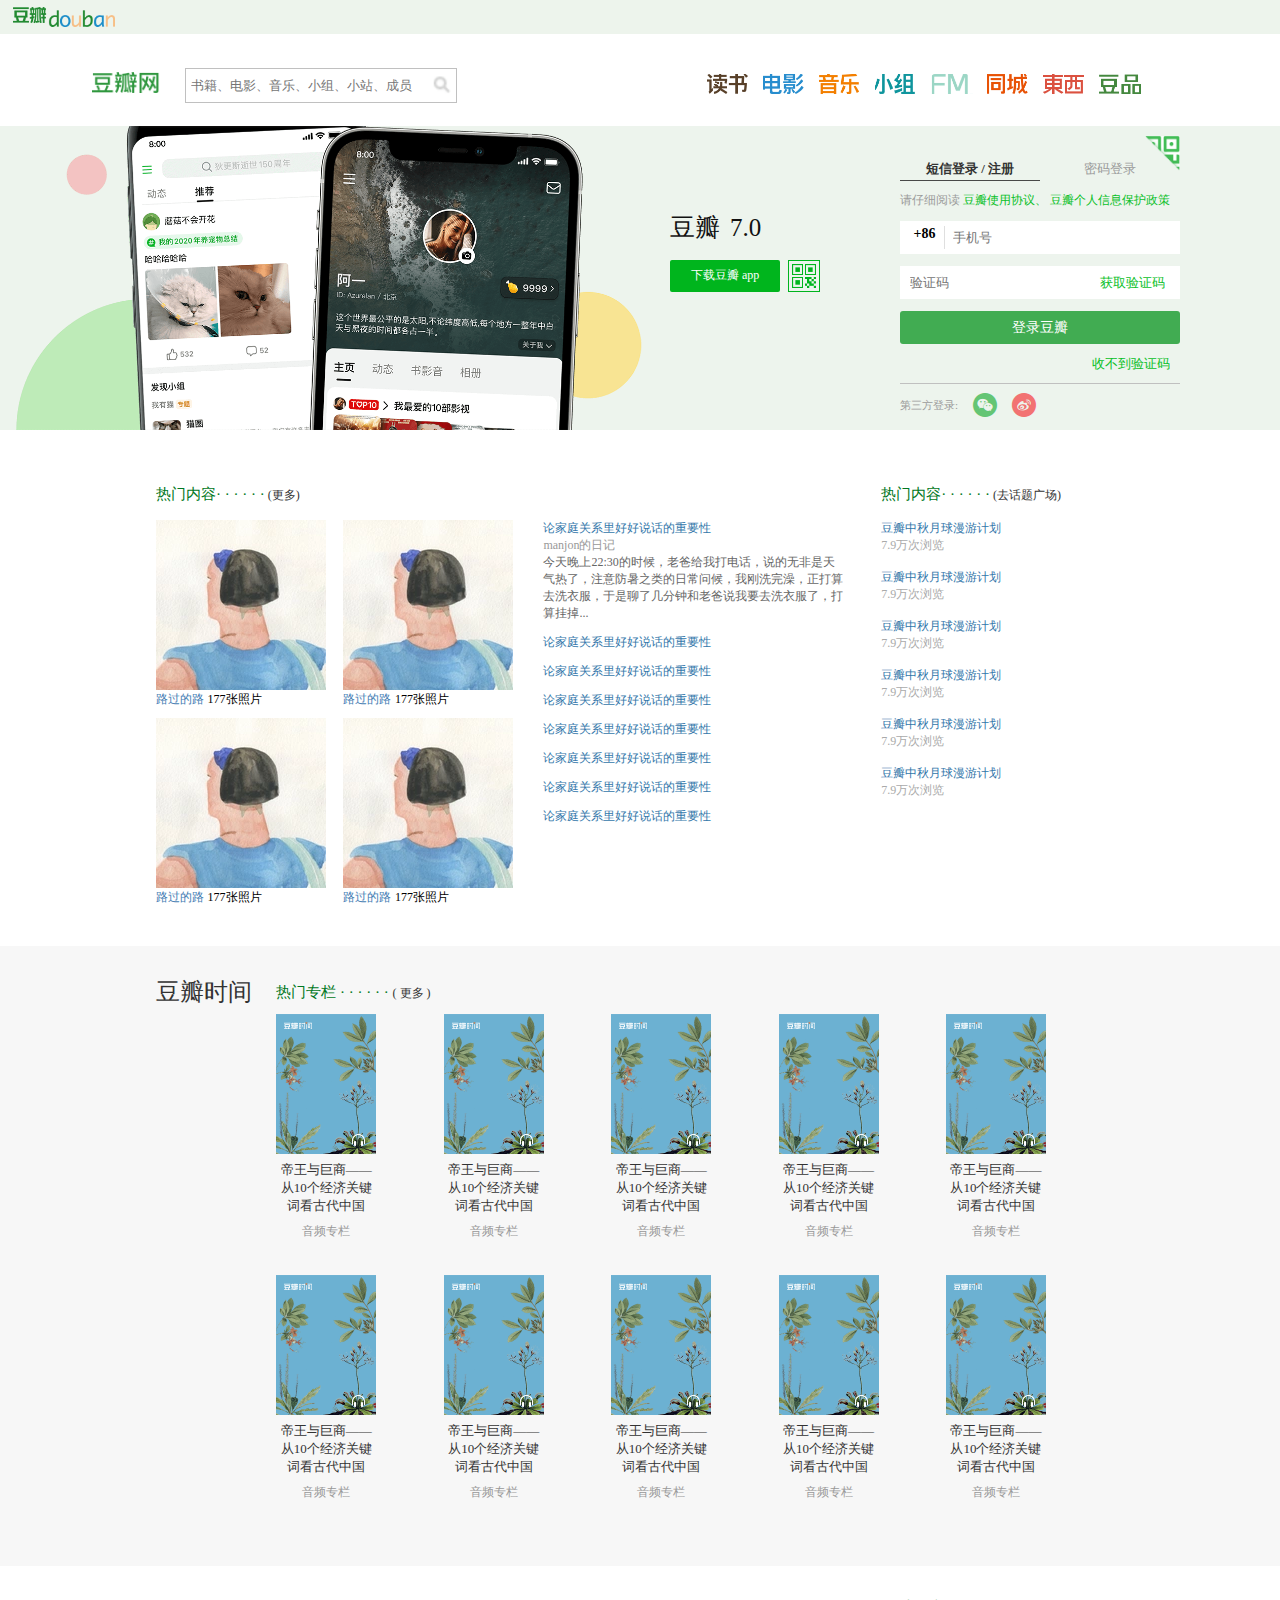
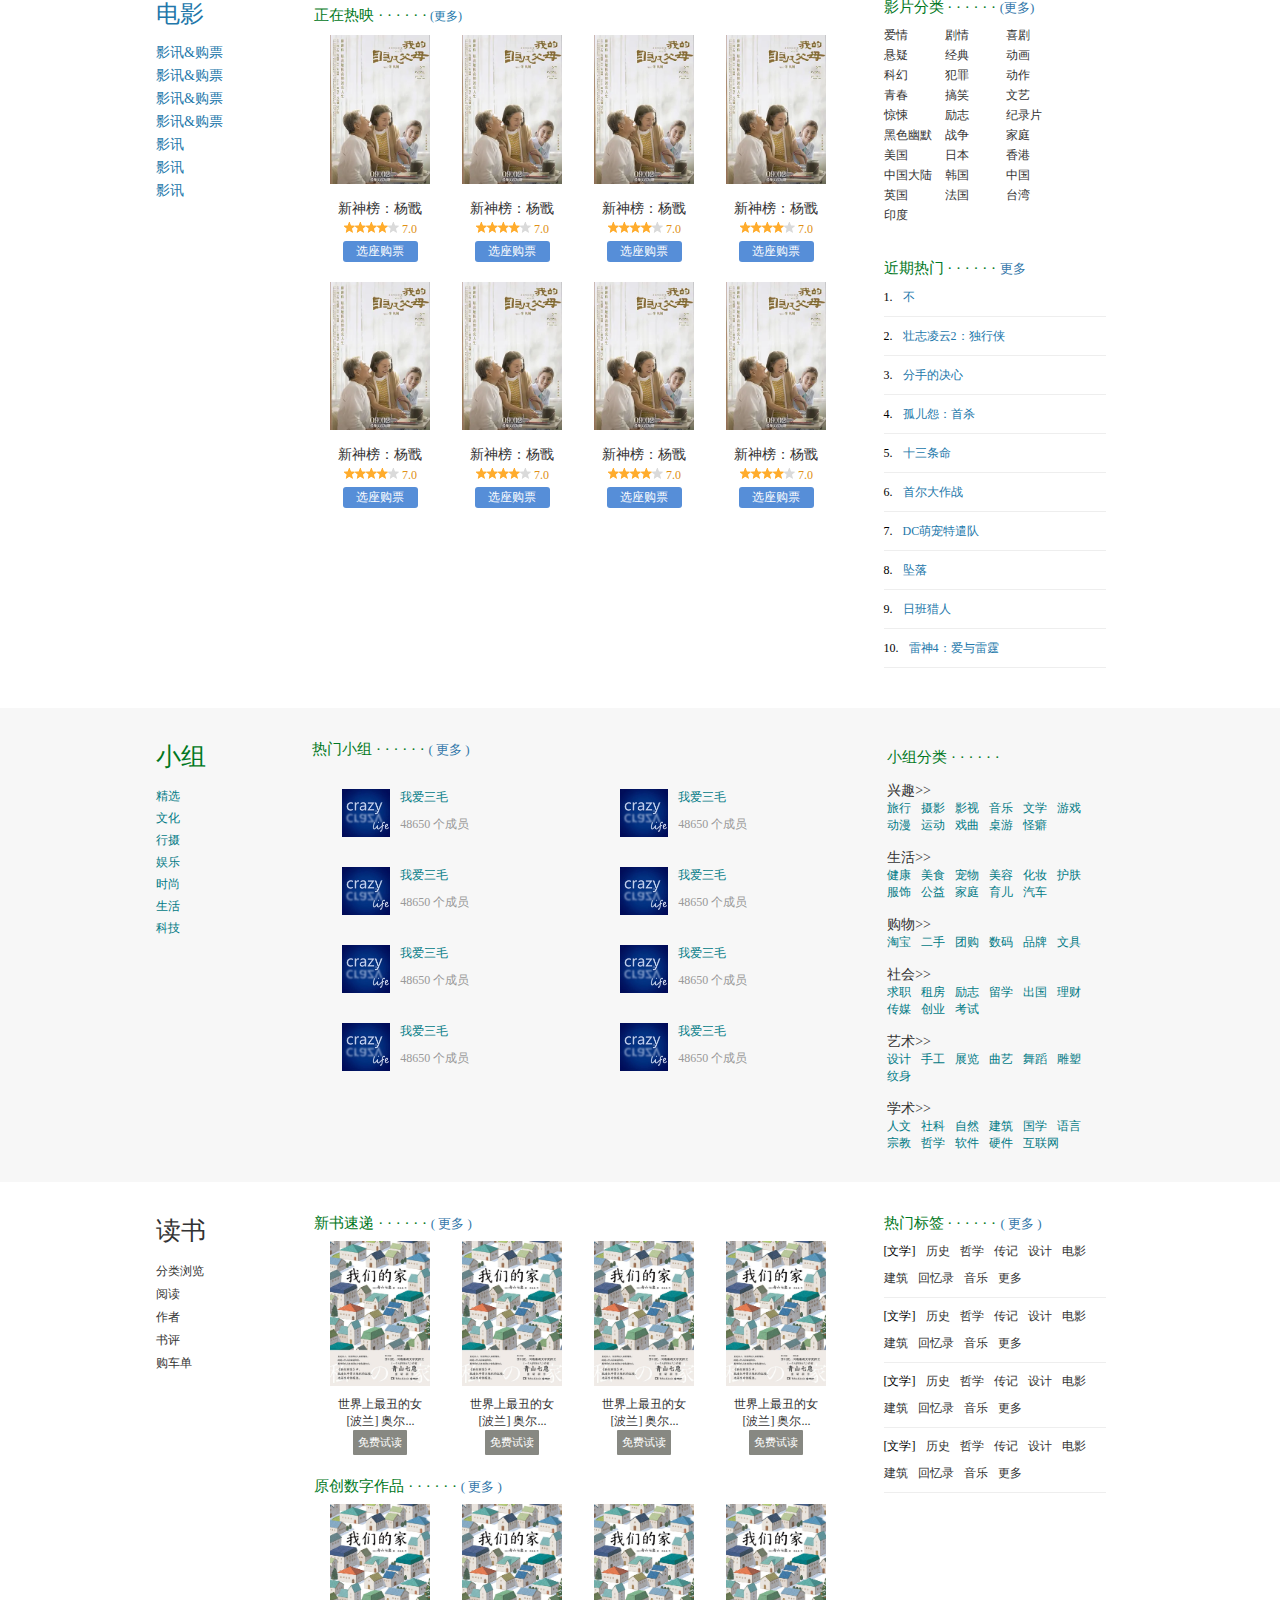
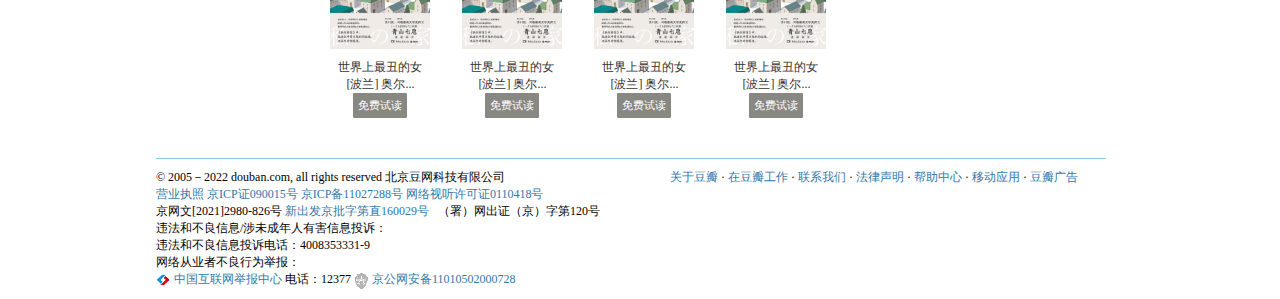
<file: index.html>
<!DOCTYPE html>
<html lang="en">
<head>
    <meta charset="UTF-8">
    <meta http-equiv="X-UA-Compatible" content="IE=edge">
    <meta name="viewport" content="width=device-width, initial-scale=1.0">
    <meta name="description" content="提供图书、电影、音乐唱片的推荐、评论和价格比较，以及城市独特的文化生活。">
    <meta name="keywords" content="豆瓣,小组,电影,同城,豆品,广播,登录豆瓣">
    <title>douban</title>
    <link rel="icon" href="./favicon.webp">
    <link rel="stylesheet" href="./css/index.css">
    <link rel="stylesheet" href="./css/common.css">
    <link rel="stylesheet" href="./font/iconfont.css">
</head>
<body>
    <div>
        <!-- 头部第一行 -->
        <div class="header_nav">
            <h1 class="logo"><a href="#">豆瓣</a></h1>
        </div>

        <!-- 头部第二行 -->
        <div class="twoheader">
            <!-- 豆瓣网 -->
            <div class="sitename"></div>
            <!-- 输入框 -->
            <div class="search">
                <form action="#" method="get">
                    <span class="inp">
                        <input type="text" maxlength="60" placeholder="书籍、电影、音乐、小组、小站、成员">
                    </span>
                    <span class="bn">
                        <input type="submit" value="搜索">
                    </span>
                </form>
            </div>
            <div class="links">
                <ul>
                    <li><a href="#" class="book"></a></li>
                </ul>
                <ul>
                    <li><a href="#" class="movie"></a></li>
                </ul>
                <ul>
                    <li><a href="#" class="music"></a></li>
                </ul>
                <ul>
                    <li><a href="#" class="city"></a></li>
                </ul>
                <ul>
                    <li><a href="#" class="team"></a></li>
                </ul>
                <ul>
                    <li><a href="#" class="read"></a></li>
                </ul>
                <ul>
                    <li><a href="#" class="fm"></a></li>
                </ul>
                <ul>
                    <li><a href="#" class="time"></a></li>
                </ul>
            </div>
        </div>

        <!-- 头部第二行 -->
        <div class="row2">
           <div class="app">
                <div class="title">豆瓣<span>7.0</span></div>
                <div class="slogan">
                    <a href="#">下载豆瓣 app</a>
                    <div class="erweima"></div>
                </div>
           </div>
            <div class="right">
                <ul class="login">
                    <li class="news active pointer">短信登录 / 注册</li>
                    <li class="password pointer">密码登录</li>
                </ul>
                <div>
                    <span style="color:#9b9b9b">请仔细阅读 </span>
                    <a href="#" class="green">豆瓣使用协议、</a>
                    <a href="#" class="green">豆瓣个人信息保护政策</a>
                </div>
                <div class="account phone">
                    <span>+86</span>
                    <input type="text" placeholder="手机号">
                </div>
                <div class="account code">
                    <input type="text" placeholder="验证码">
                    <i class="green pointer">获取验证码</i>
                </div>
                <div class="account enter pointer">登录豆瓣</div>
                <div class="fail green pointer">收不到验证码</div>
                <div class="third">
                    <span class="text">第三方登录:</span>
                    <span class="iconfont icon-weixin pointer" style="color:#64c574"></span>
                    <span class="iconfont icon-weibo pointer" style="color:#f27272"></span>
                </div>
                <img src="./images/download.png" class="img pointer">
            </div>
        </div>

        <!-- 内容区域第一行 -->
        <div class="content-one section_white">
            <div class="wrapper">
                <div class="r1r1">
                    <div class="head">
                        <span class="head-hot">热门内容· · · · · ·</span>
                        <a href="#" class="hot-hot-more">(更多)</a>
                    </div>
                    <ul>
                        <li>
                            <a href="#">
                                <img src="./images/p2433358700.webp" alt="">
                            </a>
                            <h3>
                                <a href="#" class="title">路过的路</a>
                                <i>177张照片</i>
                            </h3>
                        </li>
                        <li>
                            <a href="#">
                                <img src="./images/p2433358700.webp" alt="">
                            </a>
                            <h3>
                                <a href="#" class="title">路过的路</a>
                                <i>177张照片</i>
                            </h3>
                        </li>
                        <li>
                            <a href="#">
                                <img src="./images/p2433358700.webp" alt="">
                            </a>
                            <h3>
                                <a href="#" class="title">路过的路</a>
                                <i>177张照片</i>
                            </h3>
                        </li>
                        <li>
                            <a href="#">
                                <img src="./images/p2433358700.webp" alt="">
                            </a>
                            <h3>
                                <a href="#" class="title">路过的路</a>
                                <i>177张照片</i>
                            </h3>
                        </li>
                    </ul>
                </div>
                <div class="r1r2">
                    <div class="head"></div>
                    <ul>
                        <li>
                            <a href="#">论家庭关系里好好说话的重要性</a>
                            <span style="color:#999">manjon的日记</span>
                            <span style="color:#666">今天晚上22:30的时候，老爸给我打电话，说的无非是天气热了，注意防暑之类的日常问候，我刚洗完澡，正打算去洗衣服，于是聊了几分钟和老爸说我要去洗衣服了，打算挂掉...</span>
                        </li>
                        <li>
                            <a href="#">论家庭关系里好好说话的重要性</a>
                        </li>
                        <li>
                            <a href="#">论家庭关系里好好说话的重要性</a>
                        </li>
                        <li>
                            <a href="#">论家庭关系里好好说话的重要性</a>
                        </li>
                        <li>
                            <a href="#">论家庭关系里好好说话的重要性</a>
                        </li>
                        <li>
                            <a href="#">论家庭关系里好好说话的重要性</a>
                        </li>
                        <li>
                            <a href="#">论家庭关系里好好说话的重要性</a>
                        </li>
                        <li>
                            <a href="#">论家庭关系里好好说话的重要性</a>
                        </li>
                    </ul>
                </div>
                <div class="r1r3">
                    <div class="head">
                        <span class="head-hot">热门内容· · · · · ·</span>
                        <a href="#" class="hot-hot-more">(去话题广场)</a>
                    </div>
                    <ul>
                        <li>
                            <a href="#">豆瓣中秋月球漫游计划</a>
                            <div>7.9万次浏览</div>
                        </li>
                        <li>
                            <a href="#">豆瓣中秋月球漫游计划</a>
                            <div>7.9万次浏览</div>
                        </li>
                        <li>
                            <a href="#">豆瓣中秋月球漫游计划</a>
                            <div>7.9万次浏览</div>
                        </li>
                        <li>
                            <a href="#">豆瓣中秋月球漫游计划</a>
                            <div>7.9万次浏览</div>
                        </li>
                        <li>
                            <a href="#">豆瓣中秋月球漫游计划</a>
                            <div>7.9万次浏览</div>
                        </li>
                        <li>
                            <a href="#">豆瓣中秋月球漫游计划</a>
                            <div>7.9万次浏览</div>
                        </li>
                    </ul>
                </div>
            </div>
        </div>

        <!-- 内容区域第二行 -->
        <div class="content_two section_gray">
            <div class="actual wrapper">
                <div class="left">
                    <a href="#">豆瓣时间</a>
                </div>
                <div class="right">
                    <div class="top">
                        <span class="head-hot">热门专栏  · · · · · ·  </span>
                        <a href="#" class="hot-hot-more">( 更多 )</a>
                    </div>
                    <div class="bottom">
                        <ul>
                            <li>
                                <img src="./images/550a8500-1d14-11ed-8907-8aba94f3d511.png" alt="">
                                <p>帝王与巨商——从10个经济关键词看古代中国</p>
                                <span>音频专栏</span>
                            </li>
                            <li>
                                <img src="./images/550a8500-1d14-11ed-8907-8aba94f3d511.png" alt="">
                                <p>帝王与巨商——从10个经济关键词看古代中国</p>
                                <span>音频专栏</span>
                            </li>
                            <li>
                                <img src="./images/550a8500-1d14-11ed-8907-8aba94f3d511.png" alt="">
                                <p>帝王与巨商——从10个经济关键词看古代中国</p>
                                <span>音频专栏</span>
                            </li>
                            <li>
                                <img src="./images/550a8500-1d14-11ed-8907-8aba94f3d511.png" alt="">
                                <p>帝王与巨商——从10个经济关键词看古代中国</p>
                                <span>音频专栏</span>
                            </li>
                            <li>
                                <img src="./images/550a8500-1d14-11ed-8907-8aba94f3d511.png" alt="">
                                <p>帝王与巨商——从10个经济关键词看古代中国</p>
                                <span>音频专栏</span>
                            </li>
                            <li>
                                <img src="./images/550a8500-1d14-11ed-8907-8aba94f3d511.png" alt="">
                                <p>帝王与巨商——从10个经济关键词看古代中国</p>
                                <span>音频专栏</span>
                            </li>
                            <li>
                                <img src="./images/550a8500-1d14-11ed-8907-8aba94f3d511.png" alt="">
                                <p>帝王与巨商——从10个经济关键词看古代中国</p>
                                <span>音频专栏</span>
                            </li>
                            <li>
                                <img src="./images/550a8500-1d14-11ed-8907-8aba94f3d511.png" alt="">
                                <p>帝王与巨商——从10个经济关键词看古代中国</p>
                                <span>音频专栏</span>
                            </li>
                            <li>
                                <img src="./images/550a8500-1d14-11ed-8907-8aba94f3d511.png" alt="">
                                <p>帝王与巨商——从10个经济关键词看古代中国</p>
                                <span>音频专栏</span>
                            </li>
                            <li>
                                <img src="./images/550a8500-1d14-11ed-8907-8aba94f3d511.png" alt="">
                                <p>帝王与巨商——从10个经济关键词看古代中国</p>
                                <span>音频专栏</span>
                            </li>
                        </ul>
                    </div>
                </div>
            </div>
        </div>

        <!-- 内容区域第三行 -->
        <div class="content_three section_white">
            <div class="wrapper">
                <div class="sidenav">
                    <h2 class="section_title">
                        <a href="#">电影</a>
                    </h2>
                    <div class="links">
                        <ul>
                            <li>
                                <a href="#">影讯&购票</a>
                            </li>
                            <li>
                                <a href="#">影讯&购票</a>
                            </li>
                            <li>
                                <a href="#">影讯&购票</a>
                            </li>
                            <li>
                                <a href="#">影讯&购票</a>
                            </li>
                            <li>
                                <a href="#">影讯</a>
                            </li>
                            <li>
                                <a href="#">影讯</a>
                            </li>
                            <li>
                                <a href="#">影讯</a>
                            </li>
                        </ul>
                    </div>
                </div>
                <div class="center">
                    <div class="title">
                        <span>正在热映  · · · · · ·</span>
                        <a href="#">(更多)</a>
                    </div>
                    <ul>
                        <li>
                            <div class="list">
                                <a href="#">
                                    <img src="./images/p2879160094.webp" alt="">
                                </a>
                                <h3><a href="#" class="new">新神榜：杨戬</a></h3>
                                <div>
                                    <span class="pic"></span>
                                    <i>7.0</i>
                                </div>
                                <button>选座购票</button>
                            </div>
                        </li>
                        <li>
                            <div class="list">
                                <a href="#">
                                    <img src="./images/p2879160094.webp" alt="">
                                </a>
                                <h3><a href="#" class="new">新神榜：杨戬</a></h3>
                                <div>
                                    <span class="pic"></span>
                                    <i>7.0</i>
                                </div>
                                <button>选座购票</button>
                            </div>
                        </li>
                        <li>
                            <div class="list">
                                <a href="#">
                                    <img src="./images/p2879160094.webp" alt="">
                                </a>
                                <h3><a href="#" class="new">新神榜：杨戬</a></h3>
                                <div>
                                    <span class="pic"></span>
                                    <i>7.0</i>
                                </div>
                                <button>选座购票</button>
                            </div>
                        </li>
                        <li>
                            <div class="list">
                                <a href="#">
                                    <img src="./images/p2879160094.webp" alt="">
                                </a>
                                <h3><a href="#" class="new">新神榜：杨戬</a></h3>
                                <div>
                                    <span class="pic"></span>
                                    <i>7.0</i>
                                </div>
                                <button>选座购票</button>
                            </div>
                        </li>
                        <li>
                            <div class="list">
                                <a href="#">
                                    <img src="./images/p2879160094.webp" alt="">
                                </a>
                                <h3><a href="#" class="new">新神榜：杨戬</a></h3>
                                <div>
                                    <span class="pic"></span>
                                    <i>7.0</i>
                                </div>
                                <button>选座购票</button>
                            </div>
                        </li>
                        <li>
                            <div class="list">
                                <a href="#">
                                    <img src="./images/p2879160094.webp" alt="">
                                </a>
                                <h3><a href="#" class="new">新神榜：杨戬</a></h3>
                                <div>
                                    <span class="pic"></span>
                                    <i>7.0</i>
                                </div>
                                <button>选座购票</button>
                            </div>
                        </li>
                        <li>
                            <div class="list">
                                <a href="#">
                                    <img src="./images/p2879160094.webp" alt="">
                                </a>
                                <h3><a href="#" class="new">新神榜：杨戬</a></h3>
                                <div>
                                    <span class="pic"></span>
                                    <i>7.0</i>
                                </div>
                                <button>选座购票</button>
                            </div>
                        </li>
                        <li>
                            <div class="list">
                                <a href="#">
                                    <img src="./images/p2879160094.webp" alt="">
                                </a>
                                <h3><a href="#" class="new">新神榜：杨戬</a></h3>
                                <div>
                                    <span class="pic"></span>
                                    <i>7.0</i>
                                </div>
                                <button>选座购票</button>
                            </div>
                        </li>
                    </ul>
                </div>
                <div class="side">
                    <div class="mod">
                        <h2>
                            <span class="head-hot">影片分类  · · · · · ·  </span>
                            <a href="#" class="hot-more">(更多)</a>
                        </h2>
                        <div class="tag_lists">
                            <ul>
                                <li><a href="#">爱情</a></li>
                                <li><a href="#">剧情</a></li>
                                <li><a href="#">喜剧</a></li>
                                <li><a href="#">悬疑</a></li>
                                <li><a href="#">经典</a></li>
                                <li><a href="#">动画</a></li>
                                <li><a href="#">科幻</a></li>
                                <li><a href="#">犯罪</a></li>
                                <li><a href="#">动作</a></li>
                                <li><a href="#">青春</a></li>
                                <li><a href="#">搞笑</a></li>
                                <li><a href="#">文艺</a></li>
                                <li><a href="#">惊悚</a></li>
                                <li><a href="#">励志</a></li>
                                <li><a href="#">纪录片</a></li>
                                <li><a href="#">黑色幽默</a></li>
                                <li><a href="#">战争</a></li>
                                <li><a href="#">家庭</a></li>
                                <li><a href="#">美国</a></li>
                                <li><a href="#">日本</a></li>
                                <li><a href="#">香港</a></li>
                                <li><a href="#">中国大陆</a></li>
                                <li><a href="#">韩国</a></li>
                                <li><a href="#">中国</a></li>
                                <li><a href="#">英国</a></li>
                                <li><a href="#">法国</a></li>
                                <li><a href="#">台湾</a></li>
                                <li><a href="#">印度</a></li>
                            </ul>
                        </div>
                    </div>
                    <div class="hot">
                        <h2>
                            <span class="head-hot">近期热门  · · · · · ·  </span>
                            <a href="#" class="hot-more">更多</a>
                            <div class="list_movie">
                                <ol>
                                    <li><a href="#">不</a></li>
                                    <li><a href="#">壮志凌云2：独行侠</a></li>
                                    <li><a href="#">分手的决心</a></li>
                                    <li><a href="#">孤儿怨：首杀</a></li>
                                    <li><a href="#">十三条命</a></li>
                                    <li><a href="#">首尔大作战</a></li>
                                    <li><a href="#">DC萌宠特遣队</a></li>
                                    <li><a href="#">坠落</a></li>
                                    <li><a href="#">日班猎人</a></li>
                                    <li><a href="#">雷神4：爱与雷霆</a></li>
                                </ol>
                            </div>
                        </h2>
                    </div>
                </div>
            </div>
        </div>

        <!-- 内容区域第四行 -->
        <div class="content_four section_gray">
            <div class="wrapper">
                <div class="sidenav">
                    <h2 class="section_title">
                        <a href="#">小组</a>
                    </h2>
                    <div class="side_links">
                        <ul class="four_color">
                            <li><a href="#">精选</a></li>
                            <li><a href="#">文化</a></li>
                            <li><a href="#">行摄</a></li>
                            <li><a href="#">娱乐</a></li>
                            <li><a href="#">时尚</a></li>
                            <li><a href="#">生活</a></li>
                            <li><a href="#">科技</a></li>
                        </ul>
                    </div>
                </div>
                <div class="center">
                    <h2>
                        <span class="head-hot">热门小组  · · · · · · </span>
                        <a href="#" class="hot-more"> ( 更多 )</a>
                    </h2>
                    <div class="grounp_list">
                        <ul>
                            <li>
                                <div class="pic">
                                    <img src="./images/2e49d167d4322c2.webp" alt="">
                                </div>
                                <div class="text">
                                    <a href="#">我爱三毛</a>
                                    <span>48650 个成员</span>
                                </div>
                            </li>
                            <li>
                                <div class="pic">
                                    <img src="./images/2e49d167d4322c2.webp" alt="">
                                </div>
                                <div class="text">
                                    <a href="#">我爱三毛</a>
                                    <span>48650 个成员</span>
                                </div>
                            </li>
                            <li>
                                <div class="pic">
                                    <img src="./images/2e49d167d4322c2.webp" alt="">
                                </div>
                                <div class="text">
                                    <a href="#">我爱三毛</a>
                                    <span>48650 个成员</span>
                                </div>
                            </li>
                            <li>
                                <div class="pic">
                                    <img src="./images/2e49d167d4322c2.webp" alt="">
                                </div>
                                <div class="text">
                                    <a href="#">我爱三毛</a>
                                    <span>48650 个成员</span>
                                </div>
                            </li>
                            <li>
                                <div class="pic">
                                    <img src="./images/2e49d167d4322c2.webp" alt="">
                                </div>
                                <div class="text">
                                    <a href="#">我爱三毛</a>
                                    <span>48650 个成员</span>
                                </div>
                            </li>
                            <li>
                                <div class="pic">
                                    <img src="./images/2e49d167d4322c2.webp" alt="">
                                </div>
                                <div class="text">
                                    <a href="#">我爱三毛</a>
                                    <span>48650 个成员</span>
                                </div>
                            </li>
                            <li>
                                <div class="pic">
                                    <img src="./images/2e49d167d4322c2.webp" alt="">
                                </div>
                                <div class="text">
                                    <a href="#">我爱三毛</a>
                                    <span>48650 个成员</span>
                                </div>
                            </li>
                            <li>
                                <div class="pic">
                                    <img src="./images/2e49d167d4322c2.webp" alt="">
                                </div>
                                <div class="text">
                                    <a href="#">我爱三毛</a>
                                    <span>48650 个成员</span>
                                </div>
                            </li>
                        </ul>
                    </div>
                </div>
                <div class="side">
                    <div class="mod">
                        <h2 class="head-hot">小组分类  · · · · · ·</h2>
                        <div class="group">
                            <ul>
                                <li class="list">
                                    <a href="#">兴趣>></a>
                                    <ul class="interest">
                                        <li><a href="#">旅行</a></li>
                                        <li><a href="#">摄影</a></li>
                                        <li><a href="#">影视</a></li>
                                        <li><a href="#">音乐</a></li>
                                        <li><a href="#">文学</a></li>
                                        <li><a href="#">游戏</a></li>
                                        <li><a href="#">动漫</a></li>
                                        <li><a href="#">运动</a></li>
                                        <li><a href="#">戏曲</a></li>
                                        <li><a href="#">桌游</a></li>
                                        <li><a href="#">怪癖</a></li>
                                    </ul>
                                </li>
                                <li class="list">
                                    <a href="#">生活>></a>
                                    <ul class="interest">
                                        <li><a href="#">健康</a></li>
                                        <li><a href="#">美食</a></li>
                                        <li><a href="#">宠物</a></li>
                                        <li><a href="#">美容</a></li>
                                        <li><a href="#">化妆</a></li>
                                        <li><a href="#">护肤</a></li>
                                        <li><a href="#">服饰</a></li>
                                        <li><a href="#">公益</a></li>
                                        <li><a href="#">家庭</a></li>
                                        <li><a href="#">育儿</a></li>
                                        <li><a href="#">汽车</a></li>
                                    </ul>
                                </li>
                                <li class="list">
                                    <a href="#">购物>></a>
                                    <ul class="interest">
                                        <li><a href="#">淘宝</a></li>
                                        <li><a href="#">二手</a></li>
                                        <li><a href="#">团购</a></li>
                                        <li><a href="#">数码</a></li>
                                        <li><a href="#">品牌</a></li>
                                        <li><a href="#">文具</a></li>
                                    </ul>
                                </li>
                                <li class="list">
                                    <a href="#">社会>></a>
                                    <ul class="interest">
                                        <li><a href="#">求职</a></li>
                                        <li><a href="#">租房</a></li>
                                        <li><a href="#">励志</a></li>
                                        <li><a href="#">留学</a></li>
                                        <li><a href="#">出国</a></li>
                                        <li><a href="#">理财</a></li>
                                        <li><a href="#">传媒</a></li>
                                        <li><a href="#">创业</a></li>
                                        <li><a href="#">考试</a></li>
                                    </ul>
                                </li>
                                <li class="list">
                                    <a href="#">艺术>></a>
                                    <ul class="interest">
                                        <li><a href="#">设计</a></li>
                                        <li><a href="#">手工</a></li>
                                        <li><a href="#">展览</a></li>
                                        <li><a href="#">曲艺</a></li>
                                        <li><a href="#">舞蹈</a></li>
                                        <li><a href="#">雕塑</a></li>
                                        <li><a href="#">纹身</a></li>
                                    </ul>
                                </li>
                                <li class="list">
                                    <a href="#">学术>></a>
                                    <ul class="interest">
                                        <li><a href="#">人文</a></li>
                                        <li><a href="#">社科</a></li>
                                        <li><a href="#">自然</a></li>
                                        <li><a href="#">建筑</a></li>
                                        <li><a href="#">国学</a></li>
                                        <li><a href="#">语言</a></li>
                                        <li><a href="#">宗教</a></li>
                                        <li><a href="#">哲学</a></li>
                                        <li><a href="#">软件</a></li>
                                        <li><a href="#">硬件</a></li>
                                        <li><a href="#">互联网</a></li>
                                    </ul>
                                </li>
                            </ul>
                         </div>
                    </div>
                </div>
            </div>
        </div>

        <!-- 内容区域第五行 -->
        <div class="content_five section_white">
            <div class="wrapper">
                <div class="sidenav">
                    <h2 class="section_title">
                        <a href="#">读书</a>
                    </h2>
                    <div class="side_links">
                        <ul class="five_color">
                            <li><a href="#">分类浏览</a></li>
                            <li><a href="#">阅读</a></li>
                            <li><a href="#">作者</a></li>
                            <li><a href="#">书评</a></li>
                            <li><a href="#">购车单</a></li>
                        </ul>
                    </div>
                </div>
                <div class="center">
                    <div class="one">
                        <h2>
                            <span class="head-hot">新书速递  · · · · · · </span>
                            <a href="#" class="hot-more">( 更多 )</a>
                        </h2>
                        <div class="list">
                            <ul>
                                <li>
                                    <img src="./images/s33988301.jpg" alt="">
                                    <a href="#">
                                        <h3>世界上最丑的女
                                            [波兰] 奥尔...</h3>
                                    </a>
                                    <button>免费试读</button>
                                </li>
                                <li>
                                    <img src="./images/s33988301.jpg" alt="">
                                    <a href="#">
                                        <h3>世界上最丑的女
                                            [波兰] 奥尔...</h3>
                                    </a>
                                    <button>免费试读</button>
                                </li>
                                <li>
                                    <img src="./images/s33988301.jpg" alt="">
                                    <a href="#">
                                        <h3>世界上最丑的女
                                            [波兰] 奥尔...</h3>
                                    </a>
                                    <button>免费试读</button>
                                </li>
                                <li>
                                    <img src="./images/s33988301.jpg" alt="">
                                    <a href="#">
                                        <h3>世界上最丑的女
                                            [波兰] 奥尔...</h3>
                                    </a>
                                    <button>免费试读</button>
                                </li>
                            </ul>
                        </div>
                    </div>
                    <div class="two">
                        <h2>
                            <span class="head-hot">原创数字作品  · · · · · ·  </span>
                            <a href="#" class="hot-more">( 更多 )</a>
                        </h2>
                        <div class="list">
                            <ul>
                                <li>
                                    <img src="./images/s33988301.jpg" alt="">
                                    <a href="#">
                                        <h3>世界上最丑的女
                                            [波兰] 奥尔...</h3>
                                    </a>
                                    <button>免费试读</button>
                                </li>
                                <li>
                                    <img src="./images/s33988301.jpg" alt="">
                                    <a href="#">
                                        <h3>世界上最丑的女
                                            [波兰] 奥尔...</h3>
                                    </a>
                                    <button>免费试读</button>
                                </li>
                                <li>
                                    <img src="./images/s33988301.jpg" alt="">
                                    <a href="#">
                                        <h3>世界上最丑的女
                                            [波兰] 奥尔...</h3>
                                    </a>
                                    <button>免费试读</button>
                                </li>
                                <li>
                                    <img src="./images/s33988301.jpg" alt="">
                                    <a href="#">
                                        <h3>世界上最丑的女
                                            [波兰] 奥尔...</h3>
                                    </a>
                                    <button>免费试读</button>
                                </li>
                            </ul>
                        </div>
                    </div>
                </div>
                <div class="side">
                    <h2>
                        <span class="head-hot">热门标签  · · · · · ·</span>
                        <a href="#" class="hot-more">( 更多 )</a>
                    </h2>
                    <div class="one">
                        <ul>
                            <li>[文学]</li>
                            <li><a href="#">历史</a></li>
                            <li><a href="#">哲学</a></li>
                            <li><a href="#">传记</a></li>
                            <li><a href="#">设计</a></li>
                            <li><a href="#">电影</a></li>
                            <li><a href="#">建筑</a></li>
                            <li><a href="#">回忆录</a></li>
                            <li><a href="#">音乐</a></li>
                            <li><a href="#">更多</a></li>
                        </ul>
                    </div>
                    <div class="one">
                        <ul>
                            <li>[文学]</li>
                            <li><a href="#">历史</a></li>
                            <li><a href="#">哲学</a></li>
                            <li><a href="#">传记</a></li>
                            <li><a href="#">设计</a></li>
                            <li><a href="#">电影</a></li>
                            <li><a href="#">建筑</a></li>
                            <li><a href="#">回忆录</a></li>
                            <li><a href="#">音乐</a></li>
                            <li><a href="#">更多</a></li>
                        </ul>
                    </div>
                    <div class="one">
                        <ul>
                            <li>[文学]</li>
                            <li><a href="#">历史</a></li>
                            <li><a href="#">哲学</a></li>
                            <li><a href="#">传记</a></li>
                            <li><a href="#">设计</a></li>
                            <li><a href="#">电影</a></li>
                            <li><a href="#">建筑</a></li>
                            <li><a href="#">回忆录</a></li>
                            <li><a href="#">音乐</a></li>
                            <li><a href="#">更多</a></li>
                        </ul>
                    </div>
                    <div class="one">
                        <ul>
                            <li>[文学]</li>
                            <li><a href="#">历史</a></li>
                            <li><a href="#">哲学</a></li>
                            <li><a href="#">传记</a></li>
                            <li><a href="#">设计</a></li>
                            <li><a href="#">电影</a></li>
                            <li><a href="#">建筑</a></li>
                            <li><a href="#">回忆录</a></li>
                            <li><a href="#">音乐</a></li>
                            <li><a href="#">更多</a></li>
                        </ul>
                    </div>
                </div>
            </div>
        </div>

        <div class="footer">
            <div class="wrapper">
                <div class="left">
                    &copy; 2005－2022 douban.com, all rights reserved 北京豆网科技有限公司
                    <br>
                    <a href="#" target="_blank">营业执照</a>
                    <a href="#" target="_blank">京ICP证090015号</a> 
                    <a href="#">京ICP备11027288号</a> 
                    <a href="#" target="_blank">网络视听许可证0110418号</a>
                  
                    <br>京网文[2021]2980-826号
                    <a href="#" target="_blank">新出发京批字第直160029号</a>
                  
                    &nbsp;&nbsp;（署）网出证（京）字第120号
                    <br/>违法和不良信息/涉未成年人有害信息投诉：<height="16" align="top"/>
                    <br>违法和不良信息投诉电话：4008353331-9&nbsp;
                    <br>网络从业者不良行为举报：<height="16" align="top"/>
                    <br><img src="./images/jubao.png" align="absmiddle" width="15"> <a href="http://www.12377.cn/">中国互联网举报中心</a> 电话：12377 
                    <img src="./images/biaoshi.gif" align="absmiddle"> <a href="http://www.beian.gov.cn/portal/registerSystemInfo?recordcode=11010502000728" target="_blank">京公网安备11010502000728</a>
                </div>
                <div class="right">
                    <a href="#">关于豆瓣</a>
                    · <a href="#">在豆瓣工作</a>
                    · <a href="#">联系我们</a>
                    · <a href="#">法律声明</a>
                    
                    · <a href="#" target="_blank">帮助中心</a>
                    · <a href="#">移动应用</a>
                    · <a href="#">豆瓣广告</a>
                </div>
            </div>
        </div>
    </div>
</body>
</html>
</file>
<file: css/index.css>
/* 头部第一行 */
.header_nav {
    height: 34px;
    background-color: #EDF4EC;
    overflow: hidden;
    margin-bottom: 34px;
}
.header_nav .logo{
    display: flex;
    height: 20px;
    width: 102px;
    background: url('../images/logo_db.png') no-repeat;
    background-size: contain;
    margin-top: 7px;
    margin-left: 13px;
}
.header_nav .logo a {
    opacity: 0;
}

/* 头部第二行 */
.twoheader {
    display: flex;
    height: 33px;
    /* background-color: pink; */
    margin: 0px 92px 25px;
}
.twoheader .sitename {
    display: inline-block;
    width: 73px;
    height: 24px;
    background: url('../images/sitename.png') no-repeat;
    background-size: contain;
    line-height: 24px;
    margin: 4px 25px 0px 0px;
}
.twoheader .search form{
    width: 272px;
    height: 35px;
    border: 1px solid rgb(192, 192, 192);
}
.twoheader .search .inp input {
    float: left;
    width: 240px;
    height: 33px;
    padding: 5px;
    border: 0;
    font-size: 13px;
    vertical-align: middle;
}
.twoheader .search .bn input {
    float: right;
    width: 30px;
    margin-top: 1px;
    background: url('../images/search.png') no-repeat;
    background-size: contain;
    text-align: center;
    line-height: 30px;
    color: transparent;
}
.twoheader .links {
    display: flex;
    margin: 6px 0px 0px 250px;
    width: 515px;
    height: 22px;
}
.twoheader .links li {
    display: inline-block;
    width: 42px;
    height: 22px;
    margin-right: 14px;
}
.twoheader .links a {
    display: inline-block;
    background: url('../images/anony_nav_logo@2x.png') no-repeat;
    background-size: auto 20px;
    width: 100%;
    height: 100%;
}

.links li>.book {
    background-position: 0 0px;
}
.links li>.movie {
    background-position: -62px 0px;
}
.links li>.music {
    background-position: -124px 0px;
}
.links li>.city {
    background-position: -186px 0px;
}
.links li>.team {
    background-position: -248px 0px;
}
.links li>.read {
    background-position: -308px 0px;
}
.links li>.fm {
    background-position: -369px 0px;
}
.links li>.time {
    background-position: -432px 0px;
}

/* 头部第二行 */
.row2 {
    position: relative;
    height: 304px;
    margin-bottom: 25px;
    background: url('../images/1771365ca98ig9er706.jpg') no-repeat;
    background-size: auto 304px;
    background-position: calc(50% - 305px) top;
    background-color: #edf4ed;
}
.row2 .app {
    position: absolute;
    top: 90px;
    right: 460px;
    width: 150px;
    height: 120px;
}
.row2 .app .title {
    font-size: 25px;
    color: #111;
    line-height: 24px;
}
.row2 .app .title span {
    margin-left: 10px;
}
.row2 .app .slogan {
    width: 120px;
    margin-top: 20px;
    width: 100%;
}
.row2 .app .slogan a {
    display: inline-block;
    height: 32px;
    padding: 7px 21px;
    border-radius: 2px;
    background: #00B51D;
    color: #FFF;
}
.row2 .app .slogan .erweima {
    float: right;
    background: url('../images/icon_qrcode_green.png') no-repeat;
    background-size: 30px auto;
    border: 1px solid rgb(0,180,30);
    height: 32px;
    width: 32px;
    line-height: 32px;
    cursor: pointer;
}
.row2 .right {
    position: absolute;
    right: 100px;
    top: 0;
    width: 280px;
    height: 300px;
}
.row2 .right .login {
    display: flex;
    width: 280px;
    height: 26px;
    margin: 30px 0px 10px;
    font-size: 13px;
    text-align: center;
    line-height: 25px;
}
.row2 .right .login li {
    width: 140px;
    height: 25px;
    color: #9b9b9b;
}
.row2 .right .login .active {
    border-bottom: 1px solid #494949;
    font-weight: 700;
    color: #333;
}
.row2 .account{
    display: flex;
    text-align: center;
    height: 33px;
    margin-top: 12px;
    width: 100%;
    background-color: #fff;
}
.row2 .phone span {
    width: 40px;
    margin: 5px 8px 5px 5px;
    color: black;
    font-weight: 600;
    font-size: 14px;
    border-right: 1px solid #dfdfdf;
}
.row2 .phone input {
    flex: 1;
    font-size: 13px;
}
.row2 .code {
    display: flex;
    line-height: 33px;
}
.row2 .code input {
    width: 190px;
    margin-left: 10px;
}
.row2 .code i {
    font-weight: 500;
    font-size: 13px;
    margin-right: 10px;
}
.row2 .enter {
    display: inline-block;
    background-color: #41ac52;
    border-radius: 3px;
    text-align: center;
    line-height: 33px;
    color: #fff;
    font-size: 14px;
}
.row2 .fail {
    display: inline-block;
    padding-right: 10px;
    background-color: #edf4ed;
    text-align: right;
    line-height: 40px;
    font-size: 13px;
    height: 40px;
    width: 280px;
    border-bottom: 0.5px solid rgb(192, 192, 192);
}
.row2 .third {
    display: flex;
    height: 43px;
    width: 280px;
    line-height: 43px;
}
.row2 .third span {
    margin-right: 15px;
}
.row2 .third .text {
    color: #9b9b9b;
    font-size: 11px;
}
.row2 .third .iconfont {
    font-size: 24px;
}

.row2 img {
    position: absolute;
    top: 10px;
    right: 0;
    width: 35px;
}
/* 内容区域第一行 */
.content-one .r1r1 {
    width: 420px;
    margin-right: 30px;
}
.content-one .r1r1 .head {
    height: 23px;
    width: 100%;
    background-color: #fff;
    margin-bottom: 12px;
}

.r1r1 ul {
    display: flex;
    flex-wrap: wrap;
    justify-content: space-between;
}
.r1r1 ul li {
    margin-bottom: 10px;
}
.r1r1 ul li .title {
    color: rgb(68, 125, 179);
    font-size: 12px;
}
.r1r1 ul li i {
    font-size: 12px;
}

.content-one .r1r2 {
    width: 356px;
}
.content-one .r1r2 .head {
    height: 23px;
    width: 100%;
    background-color: #fff;
    margin-bottom: 12px;
}
.content-one .r1r2 ul {
    display: flex;
    flex-direction: column;
}
.content-one .r1r2 ul li {
    display: flex;
    flex-direction: column;
    margin-bottom: 12px;
}
.content-one .r1r2 ul li a {
    color: #37a;
}

.content-one .r1r3 {
    width: 264px;
    height: 364px;
    margin-left: 35px;
}
.content-one .r1r3 .head {
    height: 23px;
    width: 100%;
    background-color: #fff;
    margin-bottom: 12px;
}
.content-one .r1r3 ul {
    display: flex;
    flex-direction: column;
}
.content-one .r1r3 ul li {
    margin-bottom: 15px;
}
.content-one .r1r3 ul li a {
    color:#37a;
}
.content-one .r1r3 ul li div {
    color:#aaa;
}
/* 内容区域第二行 */
.content_two .actual .left {
    width: 110px;
    margin-right: 20px;
    font-size:24px;
    color: #494949;
}
.content_two .actual .right {
    width: 910px;
}
.content_two .actual .right .top {
    margin-bottom: 12px;
    padding-top: 7px;
}
.content_two .actual .bottom ul {
    display: flex;
    flex-wrap: wrap;
    justify-content: space-between;
}
.content_two .actual .bottom ul li {
    position: relative;
    margin: 0 60px 30px 0;
    width: 100px;
    height: 231px;
    text-align: center;
}
.content_two .actual .bottom ul li::before {
    position: absolute;
    right: 10px;
    bottom: 97px;
    width: 15px;
    height: 15px;
    content: '';
    background: url('../images/11.png') no-repeat;
    background-size: contain;
}
.content_two .actual .bottom ul li p {
    color: #333333;
    font-size: 13px;
}
.content_two .actual .bottom ul li span {
    display: block;
    color: #999999;
    line-height: 1;
    margin-top: 10px;
}
.content_two .actual .bottom img{
    width: 100px;
    margin-bottom: 7px;
}
/* 内容区域第三行 */

.content_three .sidenav h2 {
    margin-bottom: 12px;
    font-size: 24px;
}
.content_three .sidenav a {
    color: #27a;
}
.content_three .sidenav .links li{
    font-size: 14px;
    margin-top: 5px;
}

.content_three .center .title {
    padding: 10px 0px;
}
.content_three .center .title span {
    font-size: 15px;
    color: #072;
}
.content_three .center .title a {
    color: #27a;
}
.content_three .center ul {
    display: flex;
    flex-wrap: wrap;
}
.content_three .center ul li .list {
    width: 132px;
    margin-bottom: 20px;
    text-align: center;
}
.content_three .center .list h3 {
    display: block;
    margin-top: 15px;
    color: #333;
}
.content_three .center ul img {
    width: 100px;
}
.content_three .center .pic {
    display: inline-block;
    width: 55px;
    height: 11px;
    background: url('../images/ic_rating_s.png');
    background-position: 0px -22px;
}
.content_three .center i {
    color: #e09015;
}
.content_three .center ul li .list>div {
    margin: 4px 0;
}
.content_three .center button {
    width: 75px;
    background-color: rgb(86, 142, 216);
    padding: 2px 4px;
    font-size: 12px;
    border: none;
    color: white;
    border-radius: 3px;
}
.content_three .side {
    width: 265px;
    /* padding-left: 20px; */
}
.content_three .side .mode {
    height: 177px;
}
.content_three .side .tag_lists ul {
    padding-top: 10px;
    display: flex;
    flex-wrap: wrap;
}
.content_three .side .tag_lists ul li {
    font-size: 12px;
    width: 61px;
    height: 20px;
}
.content_three .side .hot {
    margin-top: 30px;
}
.content_three .list_movie ol{
    margin-top: 10px;
    font-size: 12px;
    list-style-type:decimal; 
    list-style-position:inside;
}
.content_three .list_movie ol li {
    margin-bottom: 10px;
    line-height: 1.5;
    padding-bottom: 10px;;
    border-bottom: 1px solid #eee;
}
.content_three .list_movie ol li a {
    padding-left: 7px;
    color: #27a;
}

.content_four .section_title a {
    color: #072;
}
.content_four .side_links {
    width: 100px;
}
.content_four .side_links li {
    margin-top: 5px;
    color: #017a85;
}
.content_four .side_links li a {
    color: #017a85;
}
.content_four .grounp_list ul {
    display: flex;
    flex-wrap: wrap;
    padding-top: 30px;
    width: 565px;
}
.content_four .grounp_list li {
    width: 248px;
    margin-left: 30px;
    margin-bottom: 30px;
    display: flex;
}
.content_four .grounp_list li .pic img {
    width: 48px;
    margin-right: 10px;
}
.content_four .grounp_list li .text a {
    display: block;
    margin-bottom: 10px;
    color: #017a85;
}
.content_four .grounp_list li .text span {
    color: #999;
} 

.content_four .side h2 {
    margin-top: 10px;
}
.content_four .side .group ul .list {
    margin-top: 15px;
}
.content_four .side .group ul li>a {
    color: #333;
    font-size: 14px;
}
.content_four .side .group .interest {
    display: flex;
    flex-wrap: wrap;
}
.content_four .side .group .interest li {
    margin-right: 10px;
}
.content_four .side .group .interest a {
    font-size: 12px;
    color: #017a85;
}

.content_five .side_links .five_color li {
    margin-bottom: 5px;
    font-size: 12px;
    line-height: 1.5;
}
.content_five .center {
    width: 535px;
}
.content_five .center .list ul {
    margin-top: 8px;
    display: flex;
    flex-wrap: wrap;
}
.content_five .center .list ul li {
    width: 132px;
    height: 224px;
    text-align: center;
}
.content_five .center .list img {
    width: 100px;
    margin-bottom: 10px;
}
.content_five .center .list h3 {
    display: inline-block;
    width: 100px;
    font-size: 12px;
    text-overflow: ellipsis;
}
.content_five .center .list button {
    color: #fff;
    background-color: #878882;
    border: 0;
    padding: 5px;
    border-radius: 1px;
    font-size: 11px;
}
.content_five .center .two {
    margin-top: 10px;
}

.content_five .aside .one {
    width: 40px;
}
.content_five .side {
    width: 265px;
}
.content_five .side h2 {
    margin-bottom: 10px;
}
.content_five .side .one ul {
    display: flex;
    flex-wrap: wrap;
    margin-top: 10px;
    border-bottom: 1px solid #eee;
}
.content_five .side .one ul li {
    margin-right: 10px;
    margin-bottom: 10px;
}
/* 底部区域 */
.footer .wrapper {
    display: flex;
    border-top: 1px solid skyblue;
}
.footer .wrapper .left {
    margin-right: 70px;
}
.footer .wrapper a {
    color:#37a;
}
.content_five button {
    cursor: pointer;
}
</file>
<file: css/common.css>
* {
    box-sizing: border-box;
    margin: 0;
    padding: 0;
}

ul,
ol {
  list-style: none;
}

em,
i {
  font-style: normal;
}

a {
  text-decoration: none;
  color: #333;
}

img {
  vertical-align: middle;
}

input {
  border: none;
  outline: none;
  color: #333;
}


.green {
    color: rgb(10, 192, 40);
}
.pointer {
    cursor: pointer;
}
body {
    font-size: 12px;
}
.head-hot {
    font-weight: 400;
    color: #072;
    font-size: 15px;
}
.hot-more{
    font-weight: 400;
    font-size:13px;
    color: #37a;
}

.more{
    font-weight: 400;
    font-size:13px;
    color: #37a;
}
.section_white {
    background-color: #fff;
    padding: 20px 0;
}
.section_gray {
    background-color: #f7f7f7;
    padding: 20px 0;
}
.wrapper {
    display: flex;
    margin: 0px 156px;
    width: 950px;
    /* background-color: pink; */
    padding: 10px 0;
}
.sidenav {
    width: 100px;
    height: 251px;
    margin-right: 20px;
}
.center {
    width: 535px;
}
.side {
    width: 265px;
    padding-left: 40px;
}
.section_title {
    font-size: 25px;
    color: #072;
    margin: 0 0 12px 0;
    line-height: 150%;
}
h2, h3, ol, a {
    font-weight: 400;
}
.sidenav {
    width: 140px;
    margin-right: 20px;
    /* background-color: skyblue; */
}
</file>
<file: font/iconfont.css>
@font-face {
  font-family: "iconfont"; /* Project id 3640343 */
  src: url('iconfont.woff2?t=1662701206694') format('woff2'),
       url('iconfont.woff?t=1662701206694') format('woff'),
       url('iconfont.ttf?t=1662701206694') format('truetype');
}

.iconfont {
  font-family: "iconfont" !important;
  font-size: 16px;
  font-style: normal;
  -webkit-font-smoothing: antialiased;
  -moz-osx-font-smoothing: grayscale;
}

.icon-weibo:before {
  content: "\e73c";
}

.icon-weixin:before {
  content: "\e607";
}
</file>
